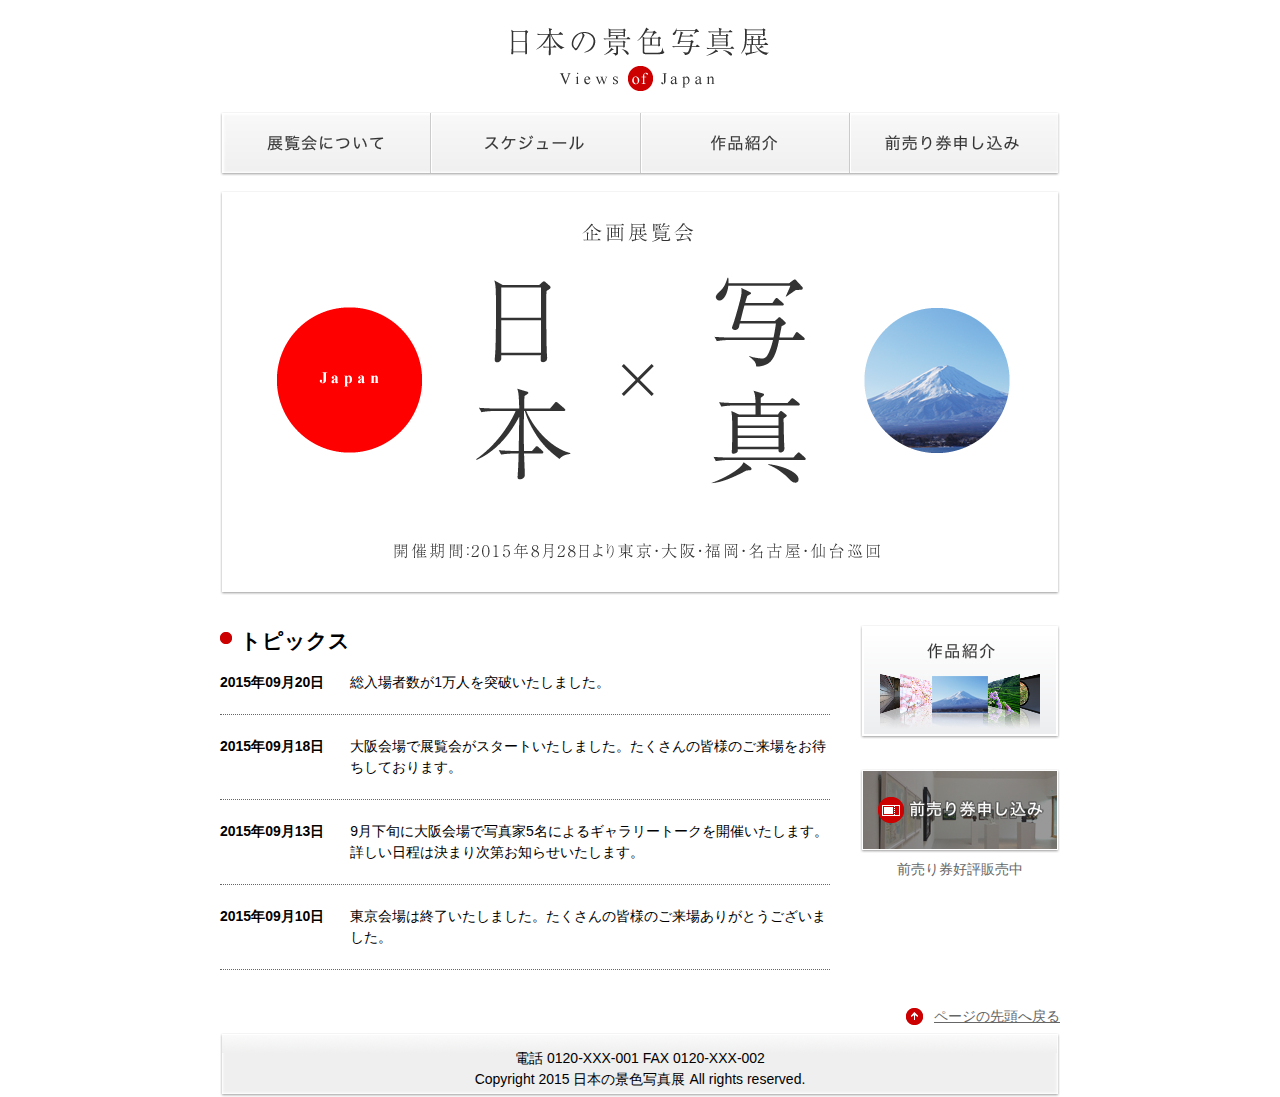
<file: site 2/index.html>
﻿<!DOCTYPE html>
<html lang="ja">

<head>
    <meta charset="UTF-8">
    <title>日本の景色写真展</title>
    <link rel="stylesheet" href="css/style.css">
    <link rel="stylesheet" href="css/responsive.css" media="screen and (max-width: 480px)">
</head>

<body>
    <header id="top">
        <h1><a href="index.html"><img src="images/logo.gif" alt="日本の景色写真展"></a></h1>
    </header>
    <nav>
        <ul>
            <li id="nav_introduction"><a href="introduction.html">展覧会について</a></li>
            <li id="nav_schedule"><a href="schedule.html">スケジュール</a></li>
            <li id="nav_gallery"><a href="gallery.html">作品紹介</a></li>
            <li id="nav_tickets"><a href="tickets.html">前売り券申し込み</a></li>
        </ul>
    </nav>
    <div id="pickup_field">
        <ul>
            <li class="now"><img src="images/pickup1.jpg" alt="「企画展覧会。日本×写真。開催期間2015年8月28日より東京、大阪、福岡、名古屋、仙台巡回"
                    id="pickup1"></li>
            <li><img src="images/pickup2.jpg" alt="全国から集まった写真、約200点展示" id="pickup2"></li>
            <li><img src="images/pickup3.jpg" alt="壁に風景写真が3点掛けられている" id="pickup3"></li>
        </ul>
    </div>
    <div id="contents">
        <div id="main">
            <section id="topics">
                <h2>トピックス</h2>
                <ul>
                    <li><time datetime="2015-09-20">2015年09月20日</time>総入場者数が1万人を突破いたしました。</li>
                    <li><time datetime="2015-09-18">2015年09月18日</time>大阪会場で展覧会がスタートいたしました。たくさんの皆様のご来場をお待ちしております。</li>
                    <li><time datetime="2015-09-13">2015年09月13日</time>9月下旬に大阪会場で写真家5名によるギャラリートークを開催いたします。詳しい日程は決まり次第お知らせいたします。</li>
                    <li><time datetime="2015-09-10">2015年09月10日</time>東京会場は終了いたしました。たくさんの皆様のご来場ありがとうございました。</li>
                </ul>
            </section>
        </div>
        <div id="sub">
            <aside>
                <div class="btn_field">
                    <a href="gallery.html">
                        <p><img src="images/btn_gallery.jpg" alt="作品紹介"></p>
                    </a>
                </div>
                <div class="btn_field">
                    <a href="tickets.html">
                        <dl>
                            <dt><img src="images/btn_tickets.jpg" alt="前売り券申し込み"></dt>
                            <dd>前売り券好評販売中</dd>
                        </dl>
                    </a>
                </div>
            </aside>
        </div>
    </div>
    <footer>
        <p id="pagetop"><a href="#top">ページの先頭へ戻る</a></p>
        <div id="info_field">
            <address>電話 0120-XXX-001 FAX 0120-XXX-002</address>
            <p id="copyright"><small>Copyright 2015 日本の景色写真展 All rights reserved.</small></p>
        </div>
    </footer>
    <script src="js/slideshow.js"></script>
</body>

</html>
</file>
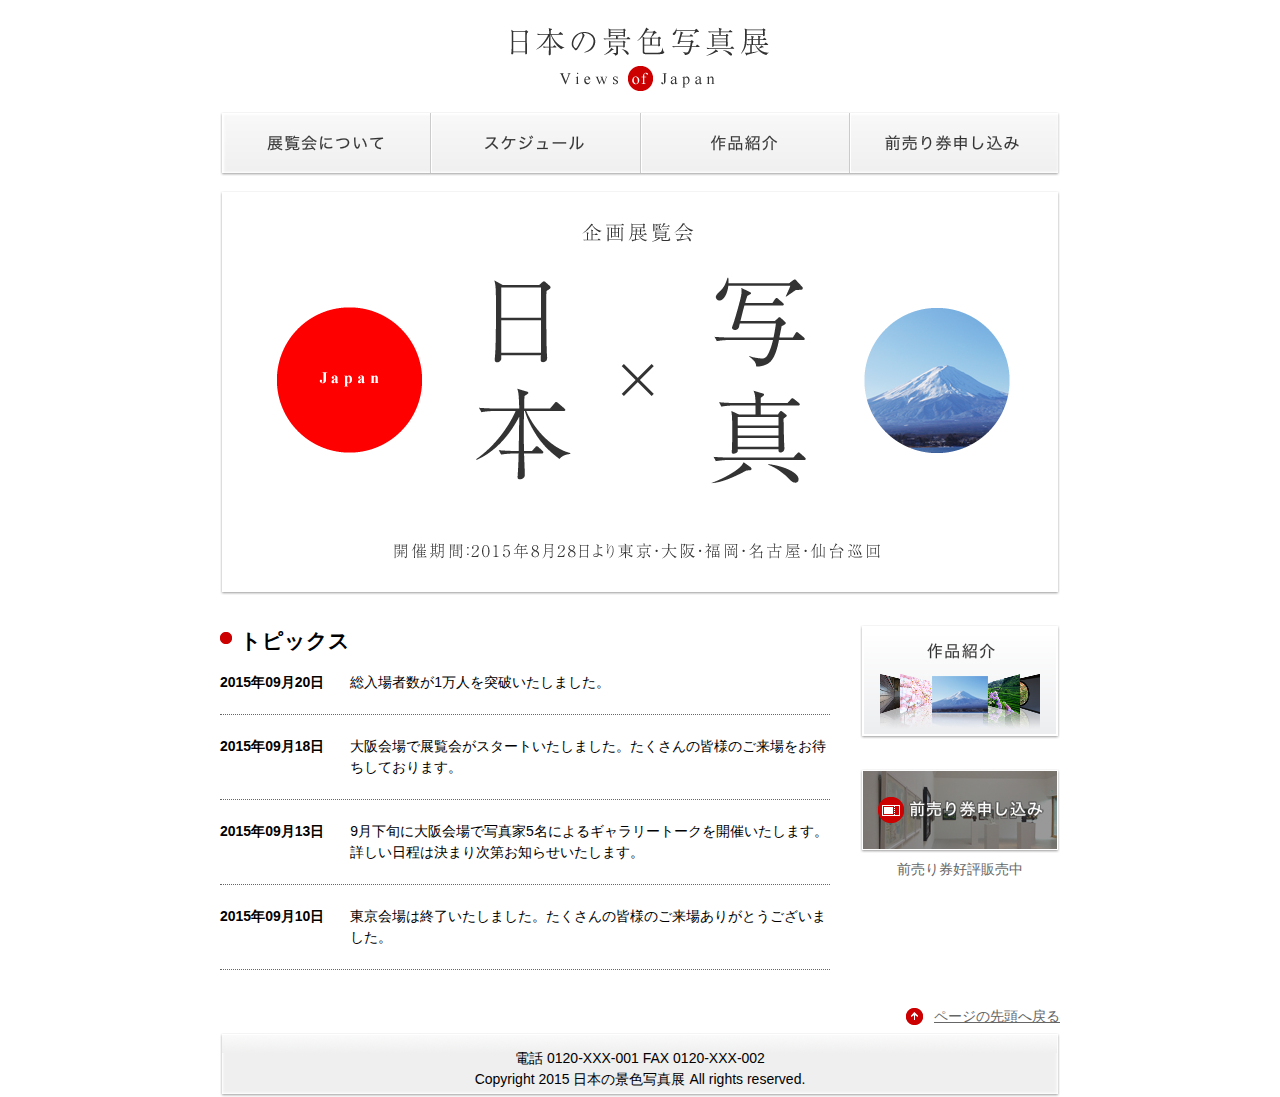
<file: site 4/index.html>
﻿<!DOCTYPE html>
<html lang="ja">

<head>
    <meta charset="UTF-8">
    <title>日本の景色写真展</title>
    <link rel="stylesheet" href="css/style.css">
    <link rel="stylesheet" href="css/responsive.css" media="screen and (max-width: 480px)">
</head>

<body>
    <header id="top">
        <h1><a href="index.html"><img src="images/logo.gif" alt="日本の景色写真展"></a></h1>
    </header>
    <nav>
        <ul>
            <li id="nav_introduction"><a href="introduction.html">展覧会について</a></li>
            <li id="nav_schedule"><a href="schedule.html">スケジュール</a></li>
            <li id="nav_gallery"><a href="gallery.html">作品紹介</a></li>
            <li id="nav_tickets"><a href="tickets.html">前売り券申し込み</a></li>
        </ul>
    </nav>
    <div id="pickup_field">
        <ul>
            <li class="now"><img src="images/pickup1.jpg" alt="「企画展覧会。日本×写真。開催期間2015年8月28日より東京、大阪、福岡、名古屋、仙台巡回"
                    id="pickup1"></li>
            <li><img src="images/pickup2.jpg" alt="全国から集まった写真、約200点展示" id="pickup2"></li>
            <li><img src="images/pickup3.jpg" alt="壁に風景写真が3点掛けられている" id="pickup3"></li>
        </ul>
    </div>
    <div id="contents">
        <div id="main">
            <section id="topics">
                <h2>トピックス</h2>
                <ul>
                    <li><time datetime="2015-09-20">2015年09月20日</time>総入場者数が1万人を突破いたしました。</li>
                    <li><time datetime="2015-09-18">2015年09月18日</time>大阪会場で展覧会がスタートいたしました。たくさんの皆様のご来場をお待ちしております。</li>
                    <li><time datetime="2015-09-13">2015年09月13日</time>9月下旬に大阪会場で写真家5名によるギャラリートークを開催いたします。詳しい日程は決まり次第お知らせいたします。</li>
                    <li><time datetime="2015-09-10">2015年09月10日</time>東京会場は終了いたしました。たくさんの皆様のご来場ありがとうございました。</li>
                </ul>
            </section>
        </div>
        <div id="sub">
            <aside>
                <div class="btn_field">
                    <a href="gallery.html">
                        <p><img src="images/btn_gallery.jpg" alt="作品紹介"></p>
                    </a>
                </div>
                <div class="btn_field">
                    <a href="tickets">
                        <dl>
                            <dt><img src="images/btn_tickets.jpg" alt="前売り券申し込み"></dt>
                            <dd>前売り券好評販売中</dd>
                        </dl>
                    </a>
                </div>
            </aside>
        </div>
    </div>
    <footer>
        <p id="pagetop"><a href="#top">ページの先頭へ戻る</a></p>
        <div id="info_field">
            <address>電話 0120-XXX-001 FAX 0120-XXX-002</address>
            <p id="copyright"><small>Copyright 2015 日本の景色写真展 All rights reserved.</small></p>
        </div>
    </footer>
    <script src="js/slideshow.js"></script>
</body>

</html>
</file>
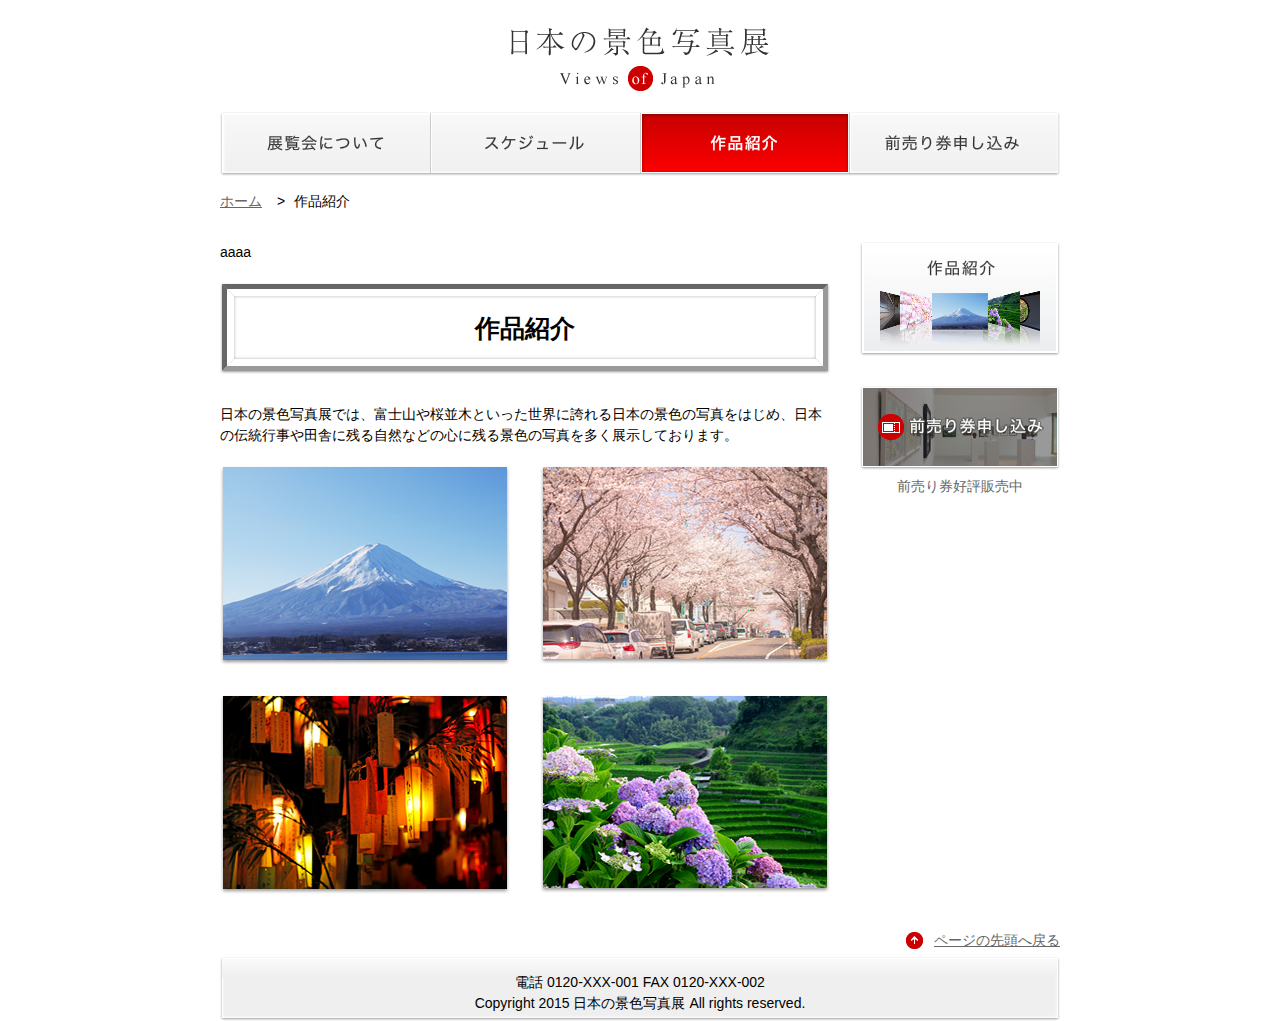
<file: site 2/gallery.html>
﻿<!DOCTYPE html>
<html lang="ja">

<head>
    <meta charset="UTF-8">
    <title>作品紹介｜日本の景色写真展</title>
    <link rel="stylesheet" href="css/style.css">
</head>

<body id="gallery">
    <header id="top">
        <h1><a href="index.html"><img src="images/logo.gif" alt="日本の景色写真展"></a></h1>
    </header>
    <nav>
        <ul>
            <li id="nav_introduction"><a href="introduction.html">展覧会について</a></li>
            <li id="nav_schedule"><a href="schedule.html">スケジュール</a></li>
            <li id="nav_gallery"><a href="gallery.html">作品紹介</a></li>
            <li id="nav_tickets"><a href="tickets.html">前売り券申し込み</a></li>
        </ul>
    </nav>
    <div id="topicpath">
        <ol>
            <li><a href="index.html">ホーム</a>&gt;</li>
            <li>作品紹介</li>
        </ol>
    </div>
    <div id="contents">
        <div id="main">
            <article>
                <p>aaaa</p>
                <h1>作品紹介</h1>
                <p>日本の景色写真展では、富士山や桜並木といった世界に誇れる日本の景色の写真をはじめ、日本の伝統行事や田舎に残る自然などの心に残る景色の写真を多く展示しております。</p>
                <div class="pic_field">
                    <figure><img src="images/pic_gallery1.jpg" alt="遠くに映る富士山"></figure>
                    <figure><img src="images/pic_gallery2.jpg" alt="奥まで続いている桜並木と渋滞"></figure>
                </div>
                <div class="pic_field">
                    <figure><img src="images/pic_gallery3.jpg" alt="笹に付けられた沢山の短冊"></figure>
                    <figure><img src="images/pic_gallery4.jpg" alt="紫陽花越しに見る棚田風景"></figure>
                </div>
            </article>
        </div>
        <div id="sub">
            <aside>
                <div class="btn_field">
                    <a href="gallery.html">
                        <p><img src="images/btn_gallery.jpg" alt="作品紹介"></p>
                    </a>
                </div>
                <div class="btn_field">
                    <a href="tickets.html">
                        <dl>
                            <dt><img src="images/btn_tickets.jpg" alt="前売り券申し込み"></dt>
                            <dd>前売り券好評販売中</dd>
                        </dl>
                    </a>
                </div>
            </aside>
        </div>
    </div>
    <footer>
        <p id="pagetop"><a href="#top">ページの先頭へ戻る</a></p>
        <div id="info_field">
            <address>電話 0120-XXX-001 FAX 0120-XXX-002</address>
            <p id="copyright"><small>Copyright 2015 日本の景色写真展 All rights reserved.</small></p>
        </div>
    </footer>
</body>

</html>
</file>
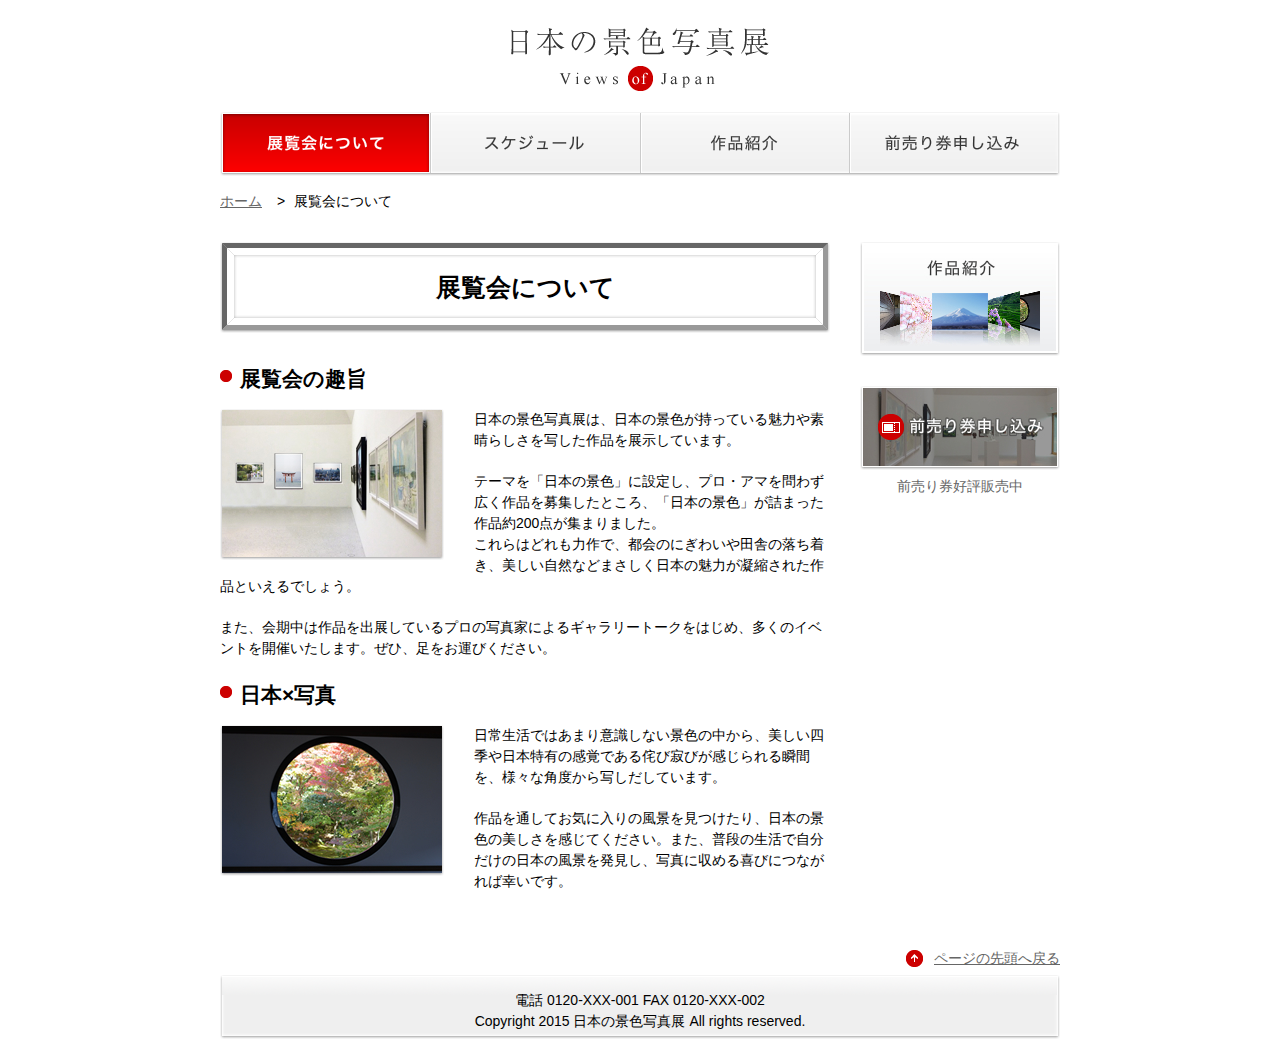
<file: site 2/introduction.html>
﻿<!DOCTYPE html>
<html lang="ja">

<head>
    <meta charset="UTF-8">
    <title>展覧会について｜日本の景色写真展</title>
    <link rel="stylesheet" href="css/style.css">
</head>

<body id="introduction">
    <header id="top">
        <h1><a href="index.html"><img src="images/logo.gif" alt="日本の景色写真展"></a></h1>
    </header>
    <nav>
        <ul>
            <li id="nav_introduction"><a href="introduction.html">展覧会について</a></li>
            <li id="nav_schedule"><a href="schedule.html">スケジュール</a></li>
            <li id="nav_gallery"><a href="gallery.html">作品紹介</a></li>
            <li id="nav_tickets"><a href="tickets.html">前売り券申し込み</a></li>
        </ul>
    </nav>
    <div id="topicpath">
        <ol>
            <li><a href="index.html">ホーム</a>&gt;</li>
            <li>展覧会について</li>
        </ol>
    </div>
    <div id="contents">
        <div id="main">
            <article>
                <h1>展覧会について</h1>
                <section class="sec_field">
                    <h2>展覧会の趣旨</h2>
                    <p><img src="images/pic_introduction1.jpg" alt=""
                            class="pic_left">日本の景色写真展は、日本の景色が持っている魅力や素晴らしさを写した作品を展示しています。</p>
                    <p>テーマを「日本の景色」に設定し、プロ・アマを問わず広く作品を募集したところ、「日本の景色」が詰まった作品約200点が集まりました。<br>これらはどれも力作で、都会のにぎわいや田舎の落ち着き、美しい自然などまさしく日本の魅力が凝縮された作品といえるでしょう。
                    </p>
                    <p>また、会期中は作品を出展しているプロの写真家によるギャラリートークをはじめ、多くのイベントを開催いたします。ぜひ、足をお運びください。</p>
                </section>
                <section id="sec_field">
                    <h2>日本×写真</h2>
                    <p><img src="images/pic_introduction2.jpg" alt=""
                            class="pic_left">日常生活ではあまり意識しない景色の中から、美しい四季や日本特有の感覚である侘び寂びが感じられる瞬間を、様々な角度から写しだしています。</p>
                    <p>作品を通してお気に入りの風景を見つけたり、日本の景色の美しさを感じてください。また、普段の生活で自分だけの日本の風景を発見し、写真に収める喜びにつながれば幸いです。</p>
                </section>
            </article>
        </div>
        <div id="sub">
            <aside>
                <div class="btn_field">
                    <a href="gallery.html">
                        <p><img src="images/btn_gallery.jpg" alt="作品紹介"></p>
                    </a>
                </div>
                <div class="btn_field">
                    <a href="tickets.html">
                        <dl>
                            <dt><img src="images/btn_tickets.jpg" alt="前売り券申し込み"></dt>
                            <dd>前売り券好評販売中</dd>
                        </dl>
                    </a>
                </div>
            </aside>
        </div>
    </div>
    <footer>
        <p id="pagetop"><a href="#top">ページの先頭へ戻る</a></p>
        <div id="info_field">
            <address>電話 0120-XXX-001 FAX 0120-XXX-002</address>
            <p id="copyright"><small>Copyright 2015 日本の景色写真展 All rights reserved.</small></p>
        </div>
    </footer>
</body>

</html>
</file>
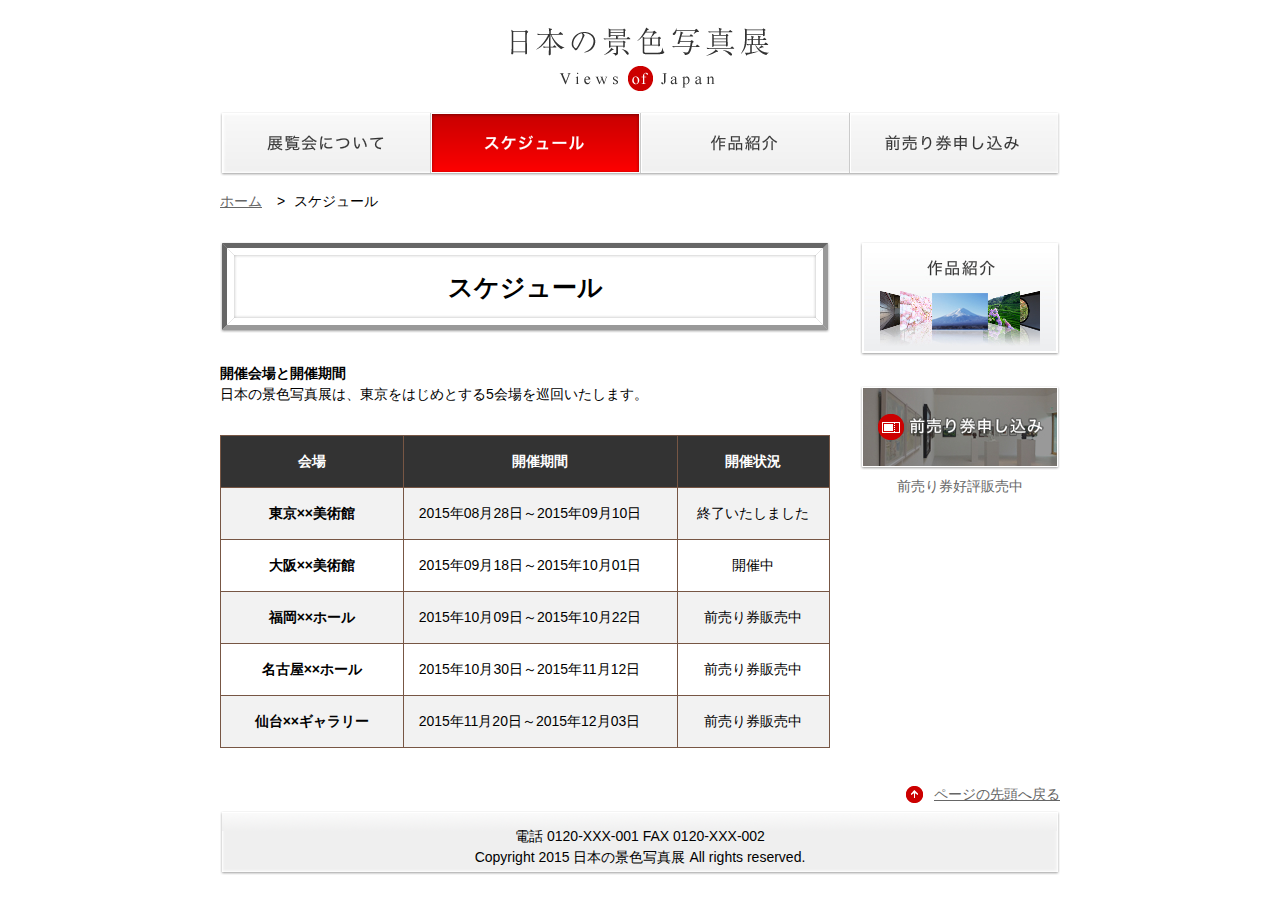
<file: site 2/schedule.html>
﻿<!DOCTYPE html>
<html lang="ja">

<head>
    <meta charset="UTF-8">
    <title>スケジュール｜日本の景色写真展</title>
    <link rel="stylesheet" href="css/style.css">
</head>

<body id="schedule">
    <header id="top">
        <h1><a href="index.html"><img src="images/logo.gif" alt="日本の景色写真展"></a></h1>
    </header>
    <nav>
        <ul>
            <li id="nav_introduction"><a href="introduction.html">展覧会について</a></li>
            <li id="nav_schedule"><a href="schedule.html">スケジュール</a></li>
            <li id="nav_gallery"><a href="gallery.html">作品紹介</a></li>
            <li id="nav_tickets"><a href="tickets.html">前売り券申し込み</a></li>
        </ul>
    </nav>
    <div id="topicpath">
        <ol>
            <li><a href="index.html">ホーム</a>&gt;</li>
            <li>スケジュール</li>
        </ol>
    </div>
    <div id="contents">
        <div id="main">
            <article>
                <h1>スケジュール</h1>
                <table>
                    <caption>
                        <strong>開催会場と開催期間</strong>
                        <p>日本の景色写真展は、東京をはじめとする5会場を巡回いたします。</p>
                    </caption>
                    <thead>
                        <tr>
                            <th scope="col">会場</th>
                            <th scope="col">開催期間</th>
                            <th scope="col">開催状況</th>
                        </tr>
                    </thead>
                    <tbody>
                        <tr>
                            <th scope="row">東京××美術館</th>
                            <td>2015年08月28日～2015年09月10日</td>
                            <td>終了いたしました</td>
                        </tr>
                        <tr>
                            <th scope="row">大阪××美術館</th>
                            <td>2015年09月18日～2015年10月01日</td>
                            <td>開催中</td>
                        </tr>
                        <tr>
                            <th scope="row">福岡××ホール</th>
                            <td>2015年10月09日～2015年10月22日</td>
                            <td>前売り券販売中</td>
                        </tr>
                        <tr>
                            <th scope="row">名古屋××ホール</th>
                            <td>2015年10月30日～2015年11月12日</td>
                            <td>前売り券販売中</td>
                        </tr>
                        <tr>
                            <th scope="row">仙台××ギャラリー</th>
                            <td>2015年11月20日～2015年12月03日</td>
                            <td>前売り券販売中</td>
                        </tr>
                    </tbody>
                </table>
            </article>
        </div>
        <div id="sub">
            <aside>
                <div class="btn_field">
                    <a href="gallery.html">
                        <p><img src="images/btn_gallery.jpg" alt="作品紹介"></p>
                    </a>
                </div>
                <div class="btn_field">
                    <a href="tickets.html">
                        <dl>
                            <dt><img src="images/btn_tickets.jpg" alt="前売り券申し込み"></dt>
                            <dd>前売り券好評販売中</dd>
                        </dl>
                    </a>
                </div>
            </aside>
        </div>
    </div>
    <footer>
        <p id="pagetop"><a href="#top">ページの先頭へ戻る</a></p>
        <div id="info_field">
            <address>電話 0120-XXX-001 FAX 0120-XXX-002</address>
            <p id="copyright"><small>Copyright 2015 日本の景色写真展 All rights reserved.</small></p>
        </div>
    </footer>
</body>

</html>
</file>
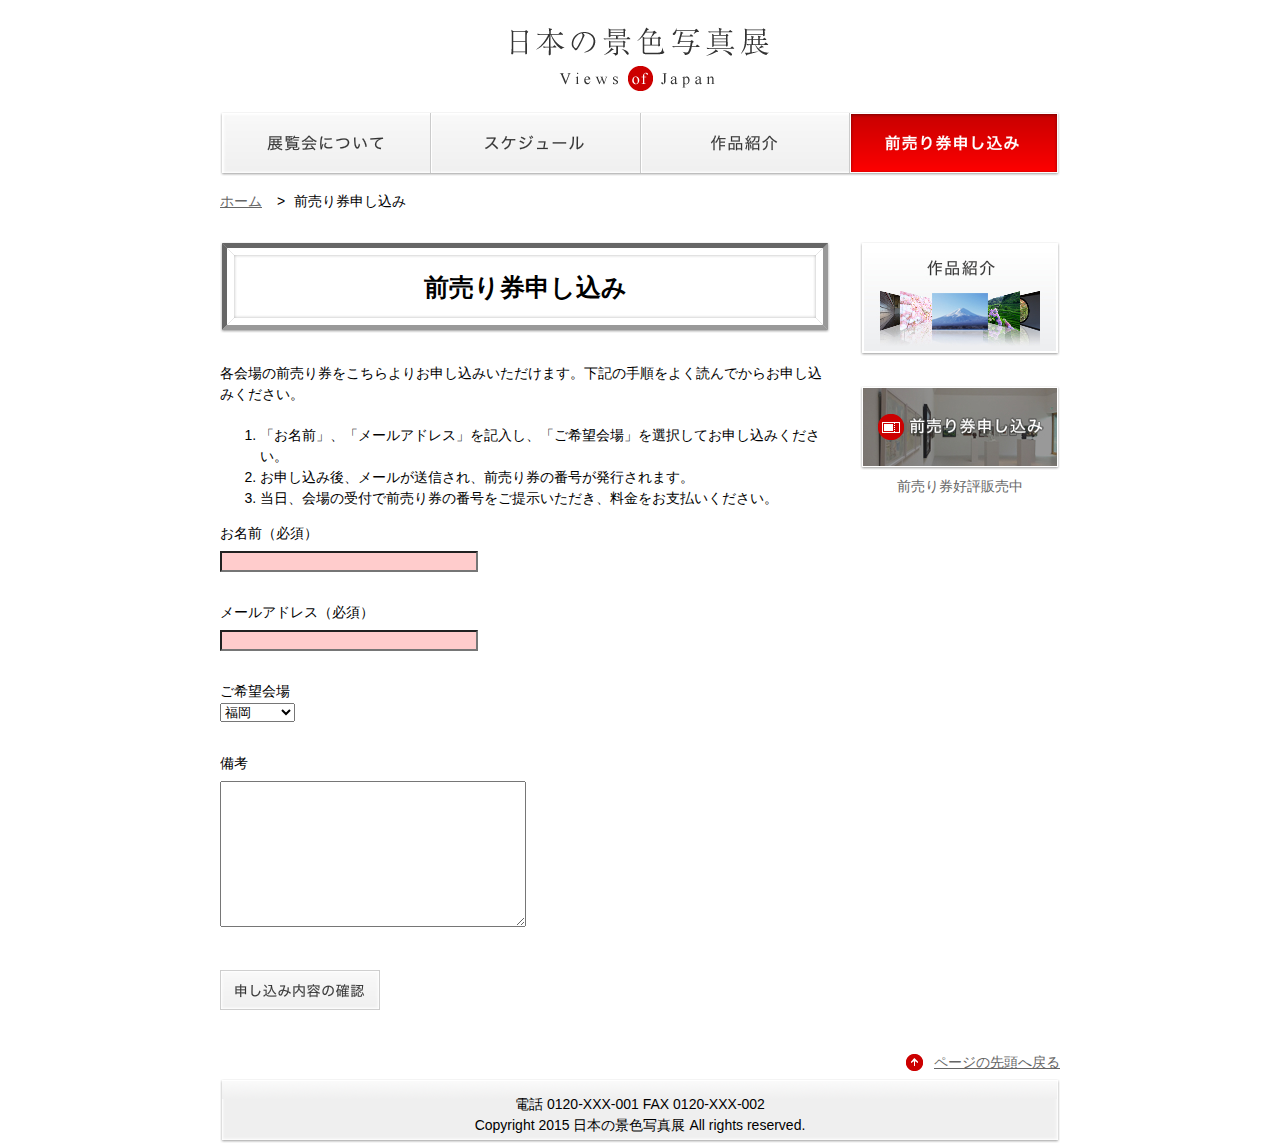
<file: site 2/tickets.html>
﻿<!DOCTYPE html>
<html lang="ja">

<head>
    <meta charset="UTF-8">
    <title>前売り券申し込み｜日本の景色写真展</title>
    <link rel="stylesheet" href="css/style.css">
</head>

<body id="tickets">
    <header id="top">
        <h1><a href="index.html"><img src="images/logo.gif" alt="日本の景色写真展"></a></h1>
    </header>
    <nav>
        <ul>
            <li id="nav_introduction"><a href="introduction.html">展覧会について</a></li>
            <li id="nav_schedule"><a href="schedule.html">スケジュール</a></li>
            <li id="nav_gallery"><a href="gallery.html">作品紹介</a></li>
            <li id="nav_tickets"><a href="tickets.html">前売り券申し込み</a></li>
        </ul>
    </nav>
    <div id="topicpath">
        <ol>
            <li><a href="index.html">ホーム</a>&gt;</li>
            <li>前売り券申し込み</li>
        </ol>
    </div>
    <div id="contents">
        <div id="main">
            <article>
                <h1>前売り券申し込み</h1>
                <p>各会場の前売り券をこちらよりお申し込みいただけます。下記の手順をよく読んでからお申し込みください。</p>
                <ol>
                    <li>「お名前」、「メールアドレス」を記入し、「ご希望会場」を選択してお申し込みください。</li>
                    <li>お申し込み後、メールが送信され、前売り券の番号が発行されます。</li>
                    <li>当日、会場の受付で前売り券の番号をご提示いただき、料金をお支払いください。</li>
                </ol>
                <form action="#">
                    <p><label for="name">お名前（必須）</label><br>
                    <input type="text" name="name" id="name" required></p>
                    <p><label for="mailaddress">メールアドレス（必須）</label><br>
                    <input type="mailaddress" name="mailaddress" id="mailaddress" required></p>
                    <p><label for="pref">ご希望会場</label><br>
                    <select name="pref" id="pref">
                        <option value="2">福岡</option>
                        <option value="3">名古屋</option>
                        <option value="4">仙台</option>
                    </select></p>
                    <p><label for="freespace">備考</label><br>
                    <textarea name="freespace" id="freespace"></textarea></p>
                    <input type="image" src="images/form_button.png" alt="申し込み内容の確認">
                </form>
            </article>
        </div>
        <div id="sub">
            <aside>
                <div class="btn_field">
                    <a href="gallery.html">
                        <p><img src="images/btn_gallery.jpg" alt="作品紹介"></p>
                    </a>
                </div>
                <div class="btn_field">
                    <a href="tickets.html">
                        <dl>
                            <dt><img src="images/btn_tickets.jpg" alt="前売り券申し込み"></dt>
                            <dd>前売り券好評販売中</dd>
                        </dl>
                    </a>
                </div>
            </aside>
        </div>
    </div>
    <footer>
        <p id="pagetop"><a href="#top">ページの先頭へ戻る</a></p>
        <div id="info_field">
            <address>電話 0120-XXX-001 FAX 0120-XXX-002</address>
            <p id="copyright"><small>Copyright 2015 日本の景色写真展 All rights reserved.</small></p>
        </div>
    </footer>
</body>

</html>
</file>
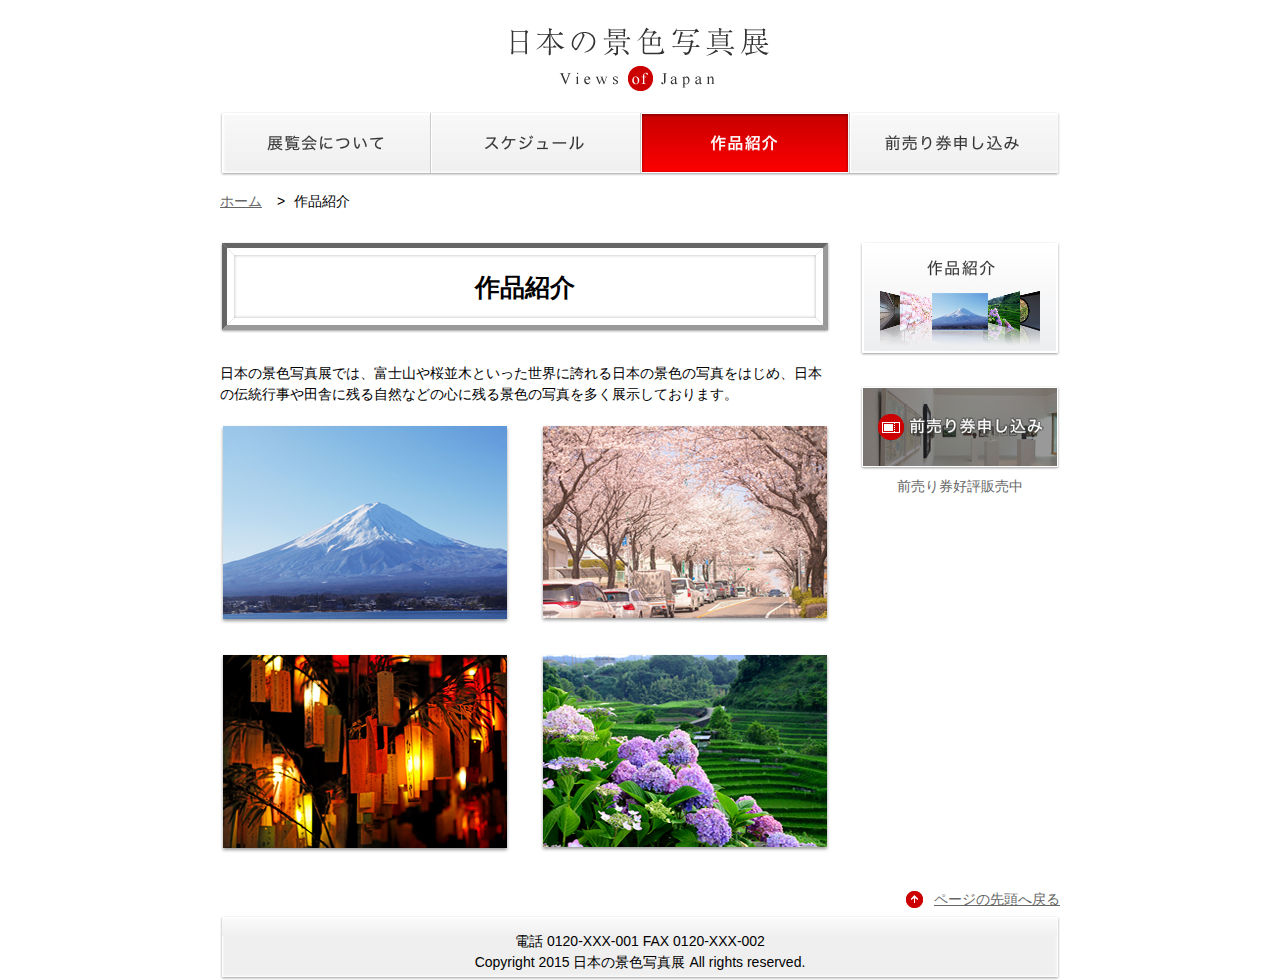
<file: site 3/gallery.html>
﻿<!DOCTYPE html>
<html lang="ja">

<head>
    <meta charset="UTF-8">
    <title>作品紹介｜日本の景色写真展</title>
    <link rel="stylesheet" href="css/style.css">
</head>

<body id="gallery">
    <header id="top">
        <h1><a href="index.html"><img src="images/logo.gif" alt="日本の景色写真展"></a></h1>
    </header>
    <nav>
        <ul>
            <li id="nav_introduction"><a href="introduction.html">展覧会について</a></li>
            <li id="nav_schedule"><a href="schedule.html">スケジュール</a></li>
            <li id="nav_gallery"><a href="gallery.html">作品紹介</a></li>
            <li id="nav_tickets"><a href="tickets.html">前売り券申し込み</a></li>
        </ul>
    </nav>
    <div id="topicpath">
        <ol>
            <li><a href="index.html">ホーム</a>&gt;</li>
            <li>作品紹介</li>
        </ol>
    </div>
    <div id="contents">
        <div id="main">
            <article>
                <h1>作品紹介</h1>
                <p>日本の景色写真展では、富士山や桜並木といった世界に誇れる日本の景色の写真をはじめ、日本の伝統行事や田舎に残る自然などの心に残る景色の写真を多く展示しております。</p>
                <div class="pic_field">
                    <figure><img src="images/pic_gallery1.jpg" alt="遠くに映る富士山"></figure>
                    <figure><img src="images/pic_gallery2.jpg" alt="奥まで続いている桜並木と渋滞"></figure>
                </div>
                <div class="pic_field">
                    <figure><img src="images/pic_gallery3.jpg" alt="笹に付けられた沢山の短冊"></figure>
                    <figure><img src="images/pic_gallery4.jpg" alt="紫陽花越しに見る棚田風景"></figure>
                </div>
            </article>
        </div>
        <div id="sub">
            <aside>
                <div class="btn_field">
                    <a href="gallery.html">
                        <p><img src="images/btn_gallery.jpg" alt="作品紹介"></p>
                    </a>
                </div>
                <div class="btn_field">
                    <a href="tickets.html">
                        <dl>
                            <dt><img src="images/btn_tickets.jpg" alt="前売り券申し込み"></dt>
                            <dd>前売り券好評販売中</dd>
                        </dl>
                    </a>
                </div>
            </aside>
        </div>
    </div>
    <footer>
        <p id="pagetop"><a href="#top">ページの先頭へ戻る</a></p>
        <div id="info_field">
            <address>電話 0120-XXX-001 FAX 0120-XXX-002</address>
            <p id="copyright"><small>Copyright 2015 日本の景色写真展 All rights reserved.</small></p>
        </div>
    </footer>
</body>

</html>
</file>
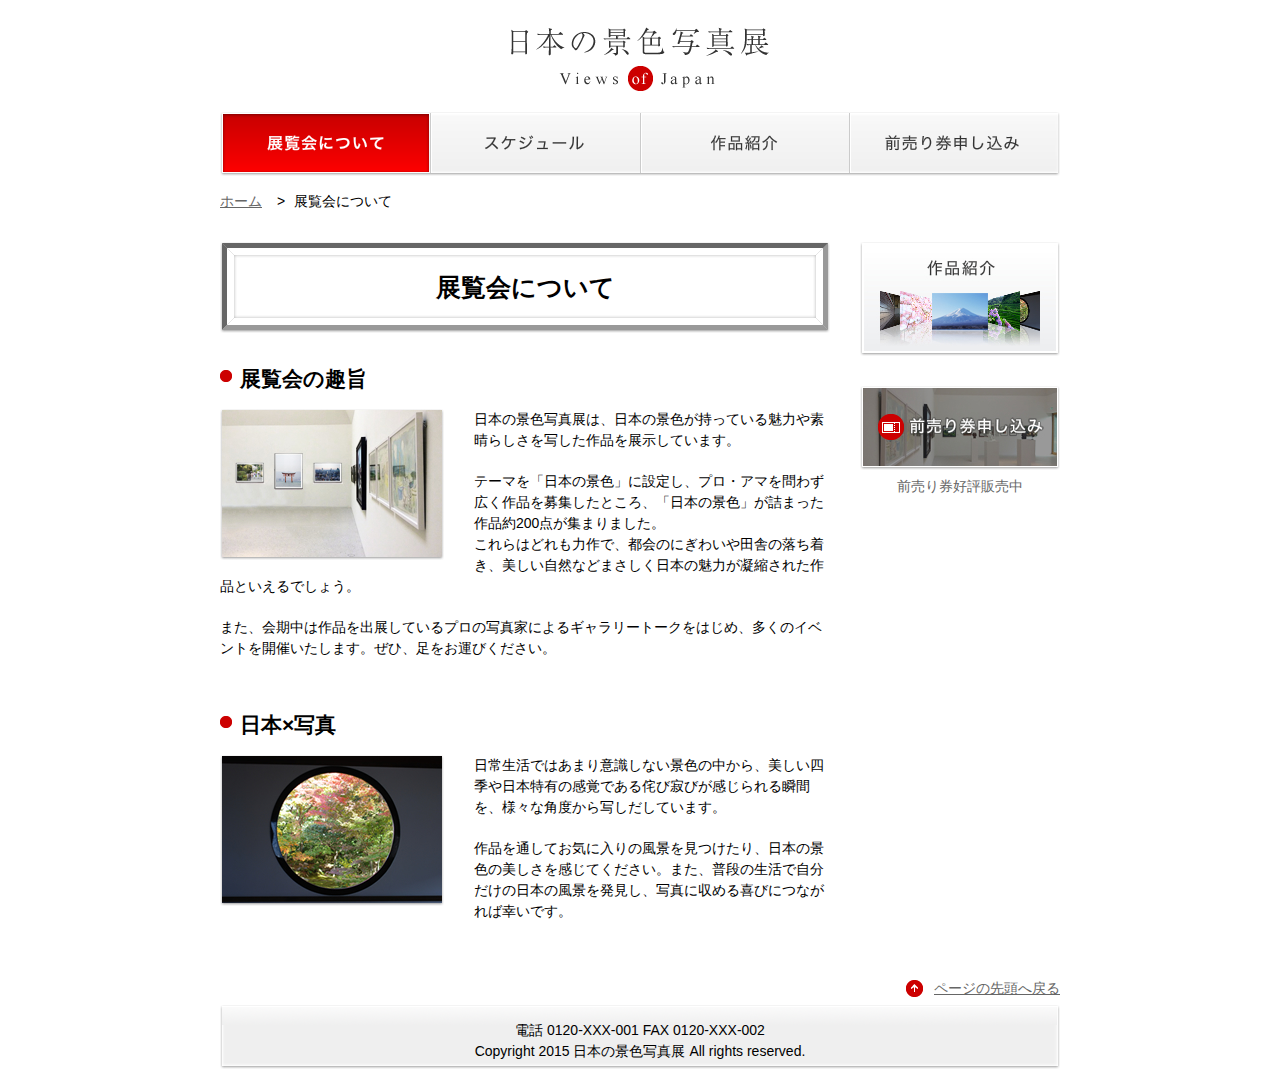
<file: site 3/introduction.html>
﻿<!DOCTYPE html>
<html lang="ja">

<head>
    <meta charset="UTF-8">
    <title>展覧会について｜日本の景色写真展</title>
    <link rel="stylesheet" href="css/style.css">
</head>

<body id="introduction">
    <header id="top">
        <h1><a href="index.html"><img src="images/logo.gif" alt="日本の景色写真展"></a></h1>
    </header>
    <nav>
        <ul>
            <li id="nav_introduction"><a href="introduction.html">展覧会について</a></li>
            <li id="nav_schedule"><a href="schedule.html">スケジュール</a></li>
            <li id="nav_gallery"><a href="gallery.html">作品紹介</a></li>
            <li id="nav_tickets"><a href="tickets.html">前売り券申し込み</a></li>
        </ul>
    </nav>
    <div id="topicpath">
        <ol>
            <li><a href="index.html">ホーム</a>&gt;</li>
            <li>展覧会について</li>
        </ol>
    </div>
    <div id="contents">
        <div id="main">
            <article>
                <h1>展覧会について</h1>
                <section class="sec_field">
                    <h2>展覧会の趣旨</h2>
                    <p><img src="images/pic_introduction1.jpg" alt=""
                            class="pic_left">日本の景色写真展は、日本の景色が持っている魅力や素晴らしさを写した作品を展示しています。</p>
                    <p>テーマを「日本の景色」に設定し、プロ・アマを問わず広く作品を募集したところ、「日本の景色」が詰まった作品約200点が集まりました。<br>これらはどれも力作で、都会のにぎわいや田舎の落ち着き、美しい自然などまさしく日本の魅力が凝縮された作品といえるでしょう。
                    </p>
                    <p>また、会期中は作品を出展しているプロの写真家によるギャラリートークをはじめ、多くのイベントを開催いたします。ぜひ、足をお運びください。</p>
                </section>
                <section class="sec_field">
                    <h2>日本×写真</h2>
                    <p><img src="images/pic_introduction2.jpg" alt=""
                            class="pic_left">日常生活ではあまり意識しない景色の中から、美しい四季や日本特有の感覚である侘び寂びが感じられる瞬間を、様々な角度から写しだしています。</p>
                    <p>作品を通してお気に入りの風景を見つけたり、日本の景色の美しさを感じてください。また、普段の生活で自分だけの日本の風景を発見し、写真に収める喜びにつながれば幸いです。</p>
                </section>
            </article>
        </div>
        <div id="sub">
            <aside>
                <div class="btn_field">
                    <a href="gallery.html">
                        <p><img src="images/btn_gallery.jpg" alt="作品紹介"></p>
                    </a>
                </div>
                <div class="btn_field">
                    <a href="tickets.html">
                        <dl>
                            <dt><img src="images/btn_tickets.jpg" alt="前売り券申し込み"></dt>
                            <dd>前売り券好評販売中</dd>
                        </dl>
                    </a>
                </div>
            </aside>
        </div>
    </div>
    <footer>
        <p id="pagetop"><a href="#top">ページの先頭へ戻る</a></p>
        <div id="info_field">
            <address>電話 0120-XXX-001 FAX 0120-XXX-002</address>
            <p id="copyright"><small>Copyright 2015 日本の景色写真展 All rights reserved.</small></p>
        </div>
    </footer>
</body>

</html>
</file>
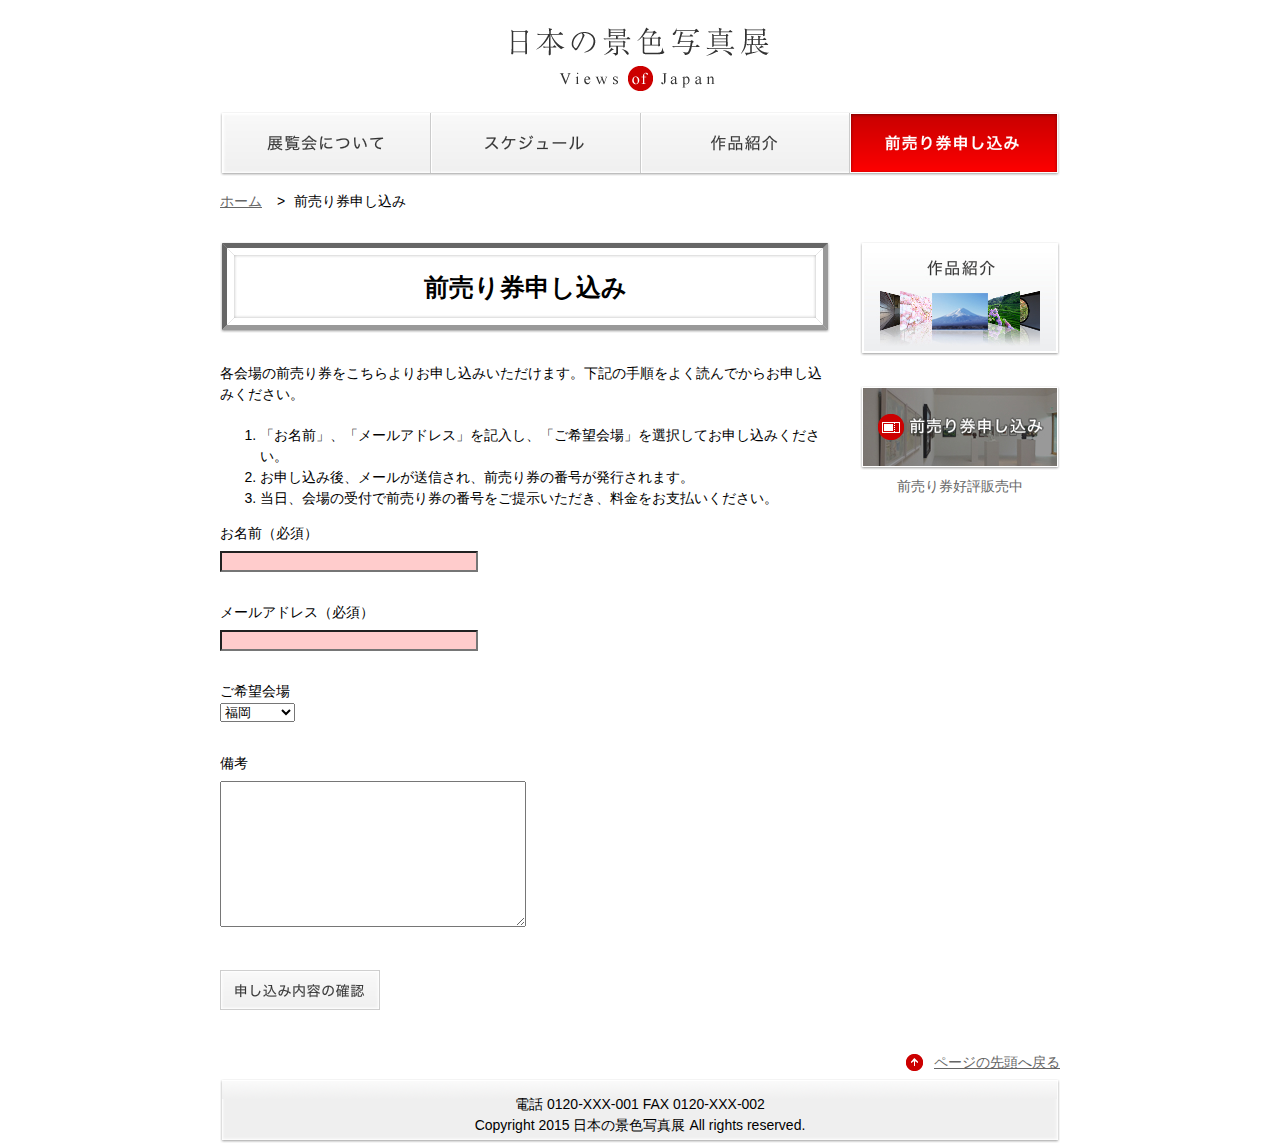
<file: site 3/tickets.html>
﻿<!DOCTYPE html>
<html lang="ja">

<head>
    <meta charset="UTF-8">
    <title>前売り券申し込み｜日本の景色写真展</title>
    <link rel="stylesheet" href="css/style.css">
</head>

<body id="tickets">
    <header id="top">
        <h1><a href="index.html"><img src="images/logo.gif" alt="日本の景色写真展"></a></h1>
    </header>
    <nav>
        <ul>
            <li id="nav_introduction"><a href="introduction.html">展覧会について</a></li>
            <li id="nav_schedule"><a href="schedule.html">スケジュール</a></li>
            <li id="nav_gallery"><a href="gallery.html">作品紹介</a></li>
            <li id="nav_tickets"><a href="tickets.html">前売り券申し込み</a></li>
        </ul>
    </nav>
    <div id="topicpath">
        <ol>
            <li><a href="index.html">ホーム</a>&gt;</li>
            <li>前売り券申し込み</li>
        </ol>
    </div>
    <div id="contents">
        <div id="main">
            <article>
                <h1>前売り券申し込み</h1>
                <p>各会場の前売り券をこちらよりお申し込みいただけます。下記の手順をよく読んでからお申し込みください。</p>
                <ol>
                    <li>「お名前」、「メールアドレス」を記入し、「ご希望会場」を選択してお申し込みください。</li>
                    <li>お申し込み後、メールが送信され、前売り券の番号が発行されます。</li>
                    <li>当日、会場の受付で前売り券の番号をご提示いただき、料金をお支払いください。</li>
                </ol>
                <form action="#">
                    <p><label for="name">お名前（必須）</label><br>
                    <input type="text" name="name" id="name" required></p>
                    <p><label for="mailaddress">メールアドレス（必須）</label><br>
                    <input type="email" name="mailaddress" id="mailaddress" required></p>
                    <p><label for="pref">ご希望会場</label><br>
                    <select name="pref" id="pref">
                        <option value="2">福岡</option>
                        <option value="3">名古屋</option>
                        <option value="4">仙台</option>
                    </select></p>
                    <p><label for="freespace">備考</label><br>
                    <textarea name="freespace" id="freespace"></textarea></p>
                    <input type="image" src="images/form_button.png" alt="申し込み内容の確認">
                </form>
            </article>
        </div>
        <div id="sub">
            <aside>
                <div class="btn_field">
                    <a href="gallery.html">
                        <p><img src="images/btn_gallery.jpg" alt="作品紹介"></p>
                    </a>
                </div>
                <div class="btn_field">
                    <a href="tickets.html">
                        <dl>
                            <dt><img src="images/btn_tickets.jpg" alt="前売り券申し込み"></dt>
                            <dd>前売り券好評販売中</dd>
                        </dl>
                    </a>
                </div>
            </aside>
        </div>
    </div>
    <footer>
        <p id="pagetop"><a href="#top">ページの先頭へ戻る</a></p>
        <div id="info_field">
            <address>電話 0120-XXX-001 FAX 0120-XXX-002</address>
            <p id="copyright"><small>Copyright 2015 日本の景色写真展 All rights reserved.</small></p>
        </div>
    </footer>
</body>

</html>
</file>
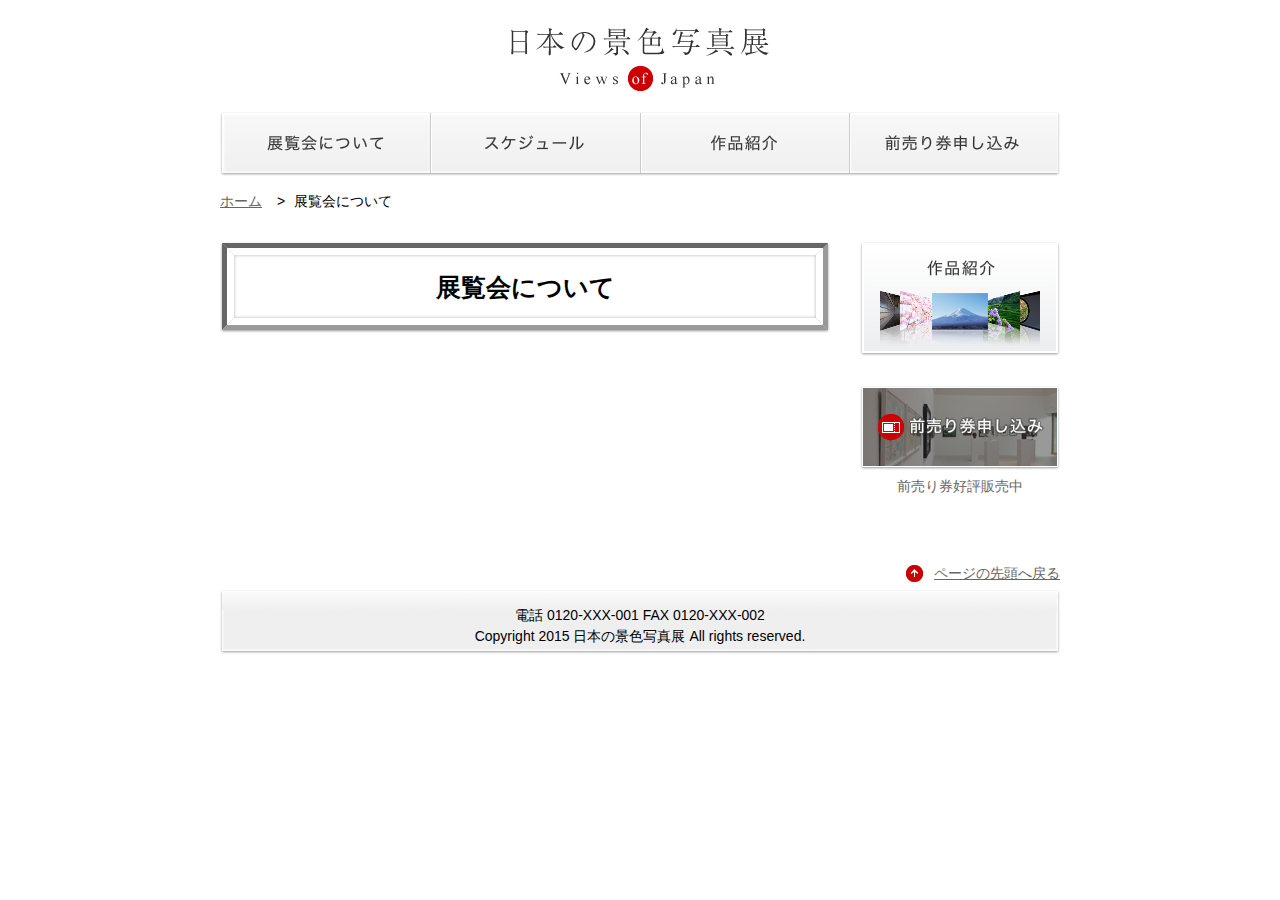
<file: site 4/base.html>
﻿<!DOCTYPE html>
<html lang="ja">

<head>
    <meta charset="UTF-8">
    <title>展覧会について｜日本の景色写真展</title>
    <link rel="stylesheet" href="css/style.css">
</head>

<body>
    <header id="top">
        <h1><a href="index.html"></a><img src="images/logo.gif" alt="日本の景色写真展"></h1>
    </header>
    <nav>
        <ul>
            <li id="nav_introduction"><a href="introduction.html">展覧会について</a></li>
            <li id="nav_schedule"><a href="schedule.html">スケジュール</a></li>
            <li id="nav_gallery"><a href="gallery.html">作品紹介</a></li>
            <li id="nav_tickets"><a href="tickets.html">前売り券申し込み</a></li>
        </ul>
    </nav>
    <div id="topicpath">
        <ol>
            <li><a href="index.html">ホーム</a>&gt;</li>
            <li>展覧会について</li>
        </ol>
    </div>
    <div id="contents">
        <div id="main">
            <article>
                <h1>展覧会について</h1>
            </article>
        </div>
        <div id="sub">
            <aside>
                <div class="btn_field">
                    <a href="gallery.html">
                        <p><img src="images/btn_gallery.jpg" alt="作品紹介"></p>
                    </a>
                </div>
                <div class="btn_field">
                    <a href="tickets">
                        <dl>
                            <dt><img src="images/btn_tickets.jpg" alt="前売り券申し込み"></dt>
                            <dd>前売り券好評販売中</dd>
                        </dl>
                    </a>
                </div>
            </aside>
        </div>
    </div>
    <footer>
        <p id="pagetop"><a href="#top">ページの先頭へ戻る</a></p>
        <div id="info_field">
            <address>電話 0120-XXX-001 FAX 0120-XXX-002</address>
            <p id="copyright"><small>Copyright 2015 日本の景色写真展 All rights reserved.</small></p>
        </div>
    </footer>
</body>

</html>
</file>
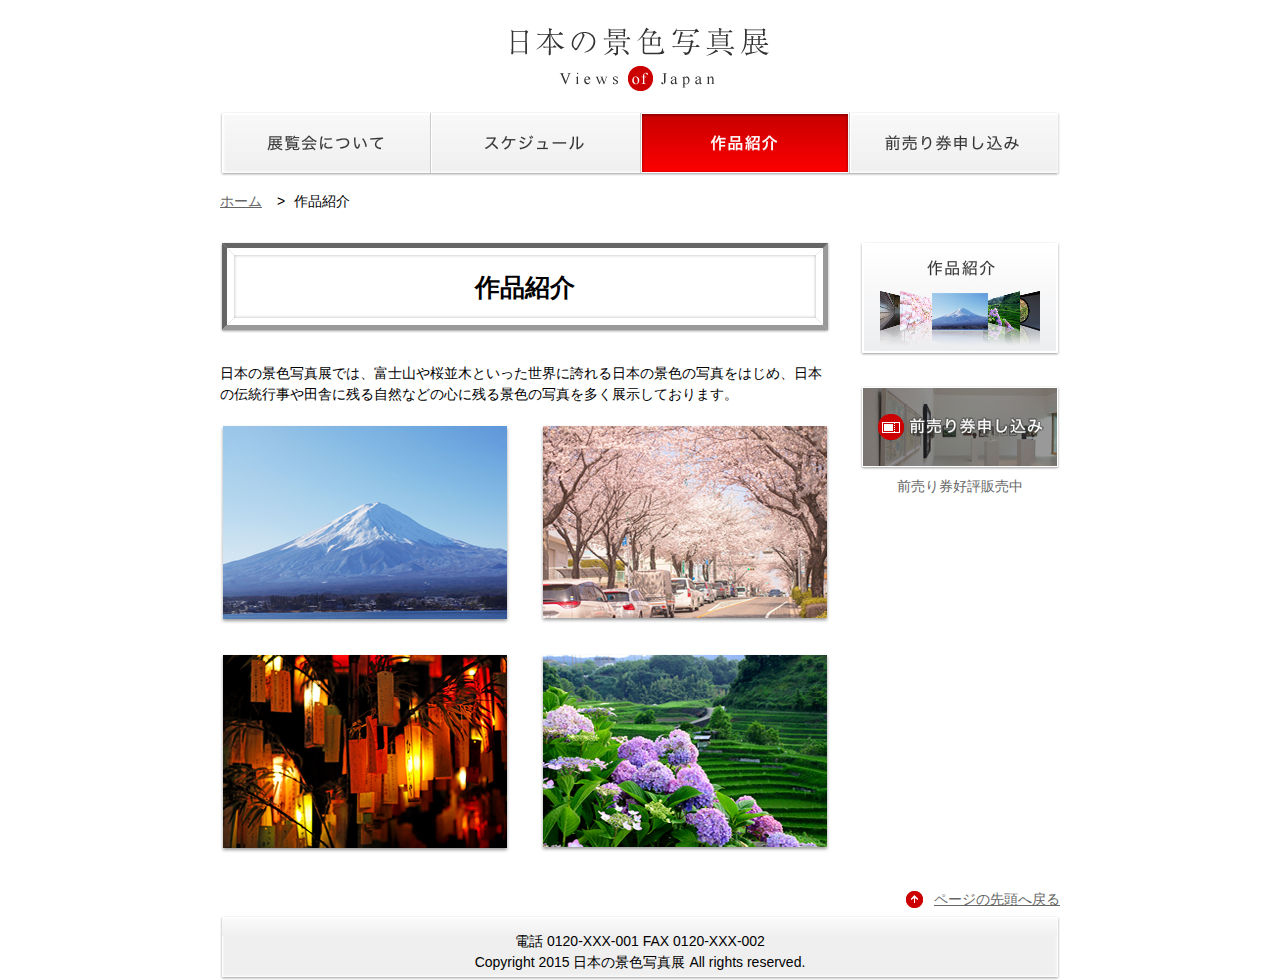
<file: site 4/gallery.html>
﻿<!DOCTYPE html>
<html lang="ja">

<head>
    <meta charset="UTF-8">
    <title>作品紹介｜日本の景色写真展</title>
    <link rel="stylesheet" href="css/style.css">
</head>

<body id="gallery">
    <header id="top">
        <h1><a href="index.html"><img src="images/logo.gif" alt="日本の景色写真展"></a></h1>
    </header>
    <nav>
        <ul>
            <li id="nav_introduction"><a href="introduction.html">展覧会について</a></li>
            <li id="nav_schedule"><a href="schedule.html">スケジュール</a></li>
            <li id="nav_gallery"><a href="gallery.html">作品紹介</a></li>
            <li id="nav_tickets"><a href="tickets.html">前売り券申し込み</a></li>
        </ul>
    </nav>
    <div id="topicpath">
        <ol>
            <li><a href="index.html">ホーム</a>&gt;</li>
            <li>作品紹介</li>
        </ol>
    </div>
    <div id="contents">
        <div id="main">
            <article>
                <h1>作品紹介</h1>
                <p>日本の景色写真展では、富士山や桜並木といった世界に誇れる日本の景色の写真をはじめ、日本の伝統行事や田舎に残る自然などの心に残る景色の写真を多く展示しております。</p>
                <div class="pic_field">
                    <figure><img src="images/pic_gallery1.jpg" alt="遠くに映る富士山"></figure>
                    <figure><img src="images/pic_gallery2.jpg" alt="奥まで続いている桜並木と渋滞"></figure>
                </div>
                <div class="pic_field">
                    <figure><img src="images/pic_gallery3.jpg" alt="笹に付けられた沢山の短冊"></figure>
                    <figure><img src="images/pic_gallery4.jpg" alt="紫陽花越しに見る棚田風景"></figure>
                </div>
            </article>
        </div>
        <div id="sub">
            <aside>
                <div class="btn_field">
                    <a href="gallery.html">
                        <p><img src="images/btn_gallery.jpg" alt="作品紹介"></p>
                    </a>
                </div>
                <div class="btn_field">
                    <a href="tickets">
                        <dl>
                            <dt><img src="images/btn_tickets.jpg" alt="前売り券申し込み"></dt>
                            <dd>前売り券好評販売中</dd>
                        </dl>
                    </a>
                </div>
            </aside>
        </div>
    </div>
    <footer>
        <p id="pagetop"><a href="#top">ページの先頭へ戻る</a></p>
        <div id="info_field">
            <address>電話 0120-XXX-001 FAX 0120-XXX-002</address>
            <p id="copyright"><small>Copyright 2015 日本の景色写真展 All rights reserved.</small></p>
        </div>
    </footer>
</body>

</html>
</file>
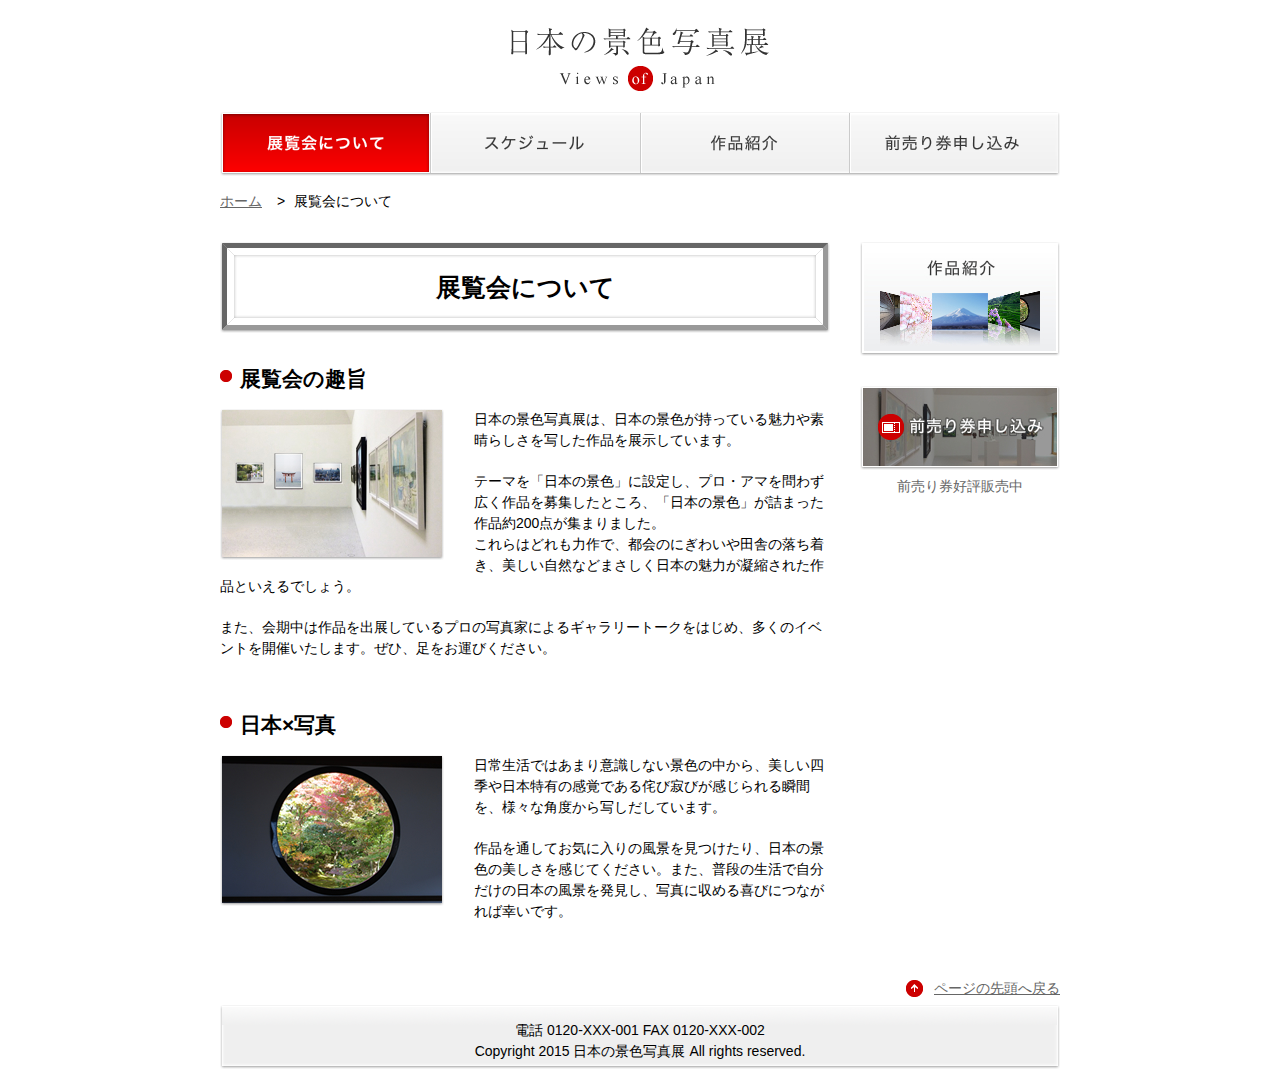
<file: site 4/introduction.html>
﻿<!DOCTYPE html>
<html lang="ja">

<head>
    <meta charset="UTF-8">
    <title>展覧会について｜日本の景色写真展</title>
    <link rel="stylesheet" href="css/style.css">
</head>

<body id="introduction">
    <header id="top">
        <h1><a href="index.html"><img src="images/logo.gif" alt="日本の景色写真展"></a></h1>
    </header>
    <nav>
        <ul>
            <li id="nav_introduction"><a href="introduction.html">展覧会について</a></li>
            <li id="nav_schedule"><a href="schedule.html">スケジュール</a></li>
            <li id="nav_gallery"><a href="gallery.html">作品紹介</a></li>
            <li id="nav_tickets"><a href="tickets.html">前売り券申し込み</a></li>
        </ul>
    </nav>
    <div id="topicpath">
        <ol>
            <li><a href="index.html">ホーム</a>&gt;</li>
            <li>展覧会について</li>
        </ol>
    </div>
    <div id="contents">
        <div id="main">
            <article>
                <h1>展覧会について</h1>
                <section class="sec_field">
                    <h2>展覧会の趣旨</h2>
                    <p><img src="images/pic_introduction1.jpg" alt=""
                            class="pic_left">日本の景色写真展は、日本の景色が持っている魅力や素晴らしさを写した作品を展示しています。</p>
                    <p>テーマを「日本の景色」に設定し、プロ・アマを問わず広く作品を募集したところ、「日本の景色」が詰まった作品約200点が集まりました。<br>これらはどれも力作で、都会のにぎわいや田舎の落ち着き、美しい自然などまさしく日本の魅力が凝縮された作品といえるでしょう。
                    </p>
                    <p>また、会期中は作品を出展しているプロの写真家によるギャラリートークをはじめ、多くのイベントを開催いたします。ぜひ、足をお運びください。</p>
                </section>
                <section class="sec_field">
                    <h2>日本×写真</h2>
                    <p><img src="images/pic_introduction2.jpg" alt=""
                            class="pic_left">日常生活ではあまり意識しない景色の中から、美しい四季や日本特有の感覚である侘び寂びが感じられる瞬間を、様々な角度から写しだしています。</p>
                    <p>作品を通してお気に入りの風景を見つけたり、日本の景色の美しさを感じてください。また、普段の生活で自分だけの日本の風景を発見し、写真に収める喜びにつながれば幸いです。</p>
                </section>
            </article>
        </div>
        <div id="sub">
            <aside>
                <div class="btn_field">
                    <a href="gallery.html">
                        <p><img src="images/btn_gallery.jpg" alt="作品紹介"></p>
                    </a>
                </div>
                <div class="btn_field">
                    <a href="tickets">
                        <dl>
                            <dt><img src="images/btn_tickets.jpg" alt="前売り券申し込み"></dt>
                            <dd>前売り券好評販売中</dd>
                        </dl>
                    </a>
                </div>
            </aside>
        </div>
    </div>
    <footer>
        <p id="pagetop"><a href="#top">ページの先頭へ戻る</a></p>
        <div id="info_field">
            <address>電話 0120-XXX-001 FAX 0120-XXX-002</address>
            <p id="copyright"><small>Copyright 2015 日本の景色写真展 All rights reserved.</small></p>
        </div>
    </footer>
</body>

</html>
</file>
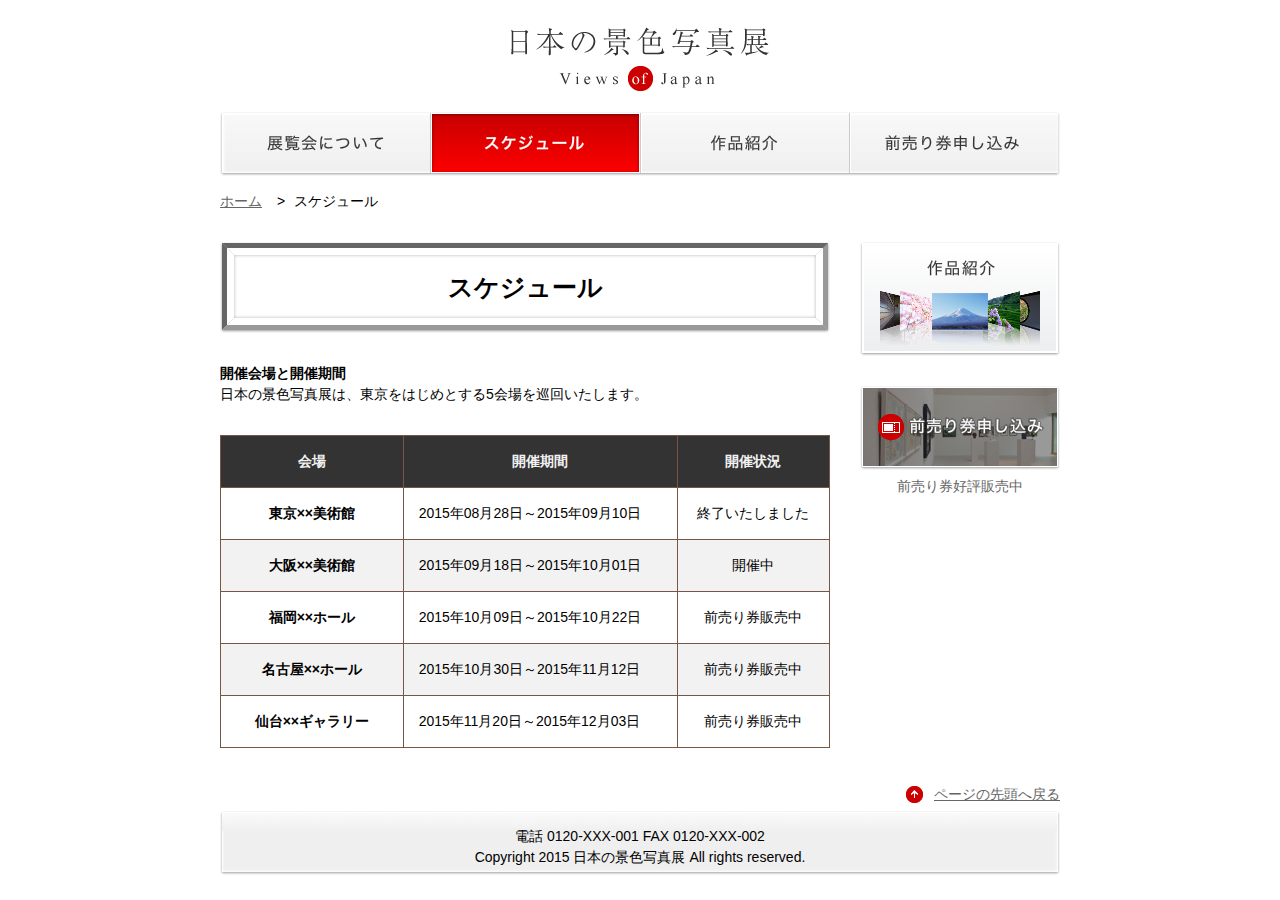
<file: site 4/schedule.html>
﻿<!DOCTYPE html>
<html lang="ja">

<head>
    <meta charset="UTF-8">
    <title>スケジュール｜日本の景色写真展</title>
    <link rel="stylesheet" href="css/style.css">
</head>

<body id="schedule">
    <header id="top">
        <h1><a href="index.html"><img src="images/logo.gif" alt="日本の景色写真展"></a></h1>
    </header>
    <nav>
        <ul>
            <li id="nav_introduction"><a href="introduction.html">展覧会について</a></li>
            <li id="nav_schedule"><a href="schedule.html">スケジュール</a></li>
            <li id="nav_gallery"><a href="gallery.html">作品紹介</a></li>
            <li id="nav_tickets"><a href="tickets.html">前売り券申し込み</a></li>
        </ul>
    </nav>
    <div id="topicpath">
        <ol>
            <li><a href="index.html">ホーム</a>&gt;</li>
            <li>スケジュール</li>
        </ol>
    </div>
    <div id="contents">
        <div id="main">
            <article>
                <h1>スケジュール</h1>
                <table>
                    <caption>
                        <strong>開催会場と開催期間</strong>
                        <p>日本の景色写真展は、東京をはじめとする5会場を巡回いたします。</p>
                    </caption>
                    <thead>
                        <tr>
                            <th scope="col">会場</th>
                            <th scope="col">開催期間</th>
                            <th scope="col">開催状況</th>
                        </tr>
                    </thead>
                    <tbody>
                        <tr>
                            <th scope="row">東京××美術館</th>
                            <td>2015年08月28日～2015年09月10日</td>
                            <td>終了いたしました</td>
                        </tr>
                        <tr>
                            <th scope="row">大阪××美術館</th>
                            <td>2015年09月18日～2015年10月01日</td>
                            <td>開催中</td>
                        </tr>
                        <tr>
                            <th scope="row">福岡××ホール</th>
                            <td>2015年10月09日～2015年10月22日</td>
                            <td>前売り券販売中</td>
                        </tr>
                        <tr>
                            <th scope="row">名古屋××ホール</th>
                            <td>2015年10月30日～2015年11月12日</td>
                            <td>前売り券販売中</td>
                        </tr>
                        <tr>
                            <th scope="row">仙台××ギャラリー</th>
                            <td>2015年11月20日～2015年12月03日</td>
                            <td>前売り券販売中</td>
                        </tr>
                    </tbody>
                </table>
            </article>
        </div>
        <div id="sub">
            <aside>
                <div class="btn_field">
                    <a href="gallery.html">
                        <p><img src="images/btn_gallery.jpg" alt="作品紹介"></p>
                    </a>
                </div>
                <div class="btn_field">
                    <a href="tickets">
                        <dl>
                            <dt><img src="images/btn_tickets.jpg" alt="前売り券申し込み"></dt>
                            <dd>前売り券好評販売中</dd>
                        </dl>
                    </a>
                </div>
            </aside>
        </div>
    </div>
    <footer>
        <p id="pagetop"><a href="#top">ページの先頭へ戻る</a></p>
        <div id="info_field">
            <address>電話 0120-XXX-001 FAX 0120-XXX-002</address>
            <p id="copyright"><small>Copyright 2015 日本の景色写真展 All rights reserved.</small></p>
        </div>
    </footer>
</body>

</html>
</file>
<file: site 2/css/style.css>
@charset "utf-8";

/* 基本レイアウト ここから↓ */
@import url(../css/common.css);

body {
    line-height: 150%;
}
header, nav, #topicpath, #contents, footer {
    width: 840px;
    margin-left: auto;
    margin-right: auto;
}
nav {
    margin-bottom: 15px;
}
nav ul {
    list-style-type: none;
    margin: 0;
    padding-left: 0;
    overflow: hidden;
}
nav ul li {
    width: 210px;
    float: left;
}
nav ul li a {
    display: block;
    height: 0;
    padding-top: 64px;
}
nav ul li#nav_introduction a {
    background-image: url(../images/btn_navigation1.png);
}
nav ul li#nav_schedule a {
    background-image: url(../images/btn_navigation2.png);
}
nav ul li#nav_gallery a {
    background-image: url(../images/btn_navigation3.png);
}
nav ul li#nav_tickets a {
    background-image: url(../images/btn_navigation4.png);
}
#main {
    width: 610px;
    margin-right: 30px;
    float: left;
}
#sub {
    width: 200px;
    float: right;
}
#main h1 {
    margin: 0 0 30px 0;
    padding: 35px 20px 35px 20px;
    background-image: url(../images/h1_top.png),url(../images/h1_bottom.png);
    background-repeat: no-repeat,no-repeat;
    background-position: center top,center bottom;
    font-size: 175%;
    text-align: center;
}
#introduction #nav_introduction a, #schedule #nav_schedule a, #gallery #nav_gallery a, #tickets #nav_tickets a, nav ul li a:hover {
    background-position: 0 -64px;
}
/* 基本レイアウト ここまで↑ */

/* トップページ ここから↓ */
#topics ul {
    list-style-type: none;
    margin: 0;
    padding-left: 0;
}
#topics ul li {
    margin-top: 1.5em;
    padding: 0 0 1.5em 9.3em;
    border-bottom: 1px dotted #666666;
    text-indent: -9.3em;
}

/* トップページ ここまで↑ */

/* 「展覧会について」ページ ここから↓ */
.sec_field {
    margin-top: 30px;
    overflow: hidden;
}
.sec_field:last-child {
    margin-bottom: 0;
}

/* 「展覧会について」ページ ここまで↑ */

/* 「スケジュール」ページ ここから↓ */
table thead tr {
    background-color: #333333;
    color: #ffffff;
}
table tbody tr:nth-child(odd) {
    background-color: #f2f2f2;
}
/* 「スケジュール」ページ ここまで↑ */

/* 「作品紹介」ページ ここから↓ */
.pic_field figure {
    width: 290px;
    margin: 0 30px 0 0;
    float: left;
}
.pic_field figure:last-child {
    margin-right: 0;
}
/* 「作品紹介」ページ ここまで↑ */

/* 「前売り券申し込み」ページ ここから↓ */
input[required]  {
    width: 250px;
    background-color: #ffcccc;
}
/* 「前売り券申し込み」ページ ここまで↑ */
</file>
<file: site 2/css/responsive.css>
@charset "utf-8";

header, nav, #pickup_field, #contents, footer {
	width: 451px;
}
#pickup_field {
	height: 217px;
}
#pickup_field ul li img {
	width: 450px;
}
#main, #topics h2, #topics ul li {
	width: auto;
	margin: 0;
	float: none;
}
nav ul li#nav_introduction, nav ul li#nav_schedule, nav ul li#nav_gallery, nav ul li#nav_tickets {
	width: 225px;
}
nav ul li#nav_introduction a, nav ul li#nav_schedule a, nav ul li#nav_gallery a, nav ul li#nav_tickets a {
	height: auto;
	margin: 1px;
	padding-top: 7px;
	padding-bottom: 7px;
	border: 1px solid #666666;
	background: none;
	font-size: 14px;
	text-decoration: none;
	text-align: center;

}
nav ul li#nav_introduction a:hover, nav ul li#nav_schedule a:hover, nav ul li#nav_gallery a:hover, nav ul li#nav_tickets a:hover {
	background-color: #c62222;
	color: #ffffff;
}
#main {
	margin-bottom: 20px;
	padding: 0;
}
#sub {
	margin-left: 10px;
	float: none;
}
footer #info_field {
	height: auto;
	padding: 10px;
	background: none;
	background-color: #f4f4f4;
}
footer address {
	width: auto;
}
#topics ul li {
	margin-top: 20px;
	padding: 0 0 20px 0;
	text-indent: 0;
}
#topics ul li time {
	width: auto;
	display: block;
	margin-bottom: 10px;
}
</file>
<file: site 4/css/style.css>
@charset "utf-8";

/* 基本レイアウト ここから↓ */

@import url(../css/common.css);

body {
    line-height: 150%;
}
header, nav, #topicpath, #contents, footer {
    width: 840px;
    margin-left: auto;
    margin-right: auto;
}
nav {
    margin-bottom: 15px;
}
nav ul {
    list-style-type: none;
    margin: 0;
    padding-left: 0;
    overflow: hidden;
}
nav ul li {
    width: 210px;
    float: left;
}
nav ul li a {
    display: block;
    height: 0;
    padding-top: 64px;
}
nav ul li#nav_introduction a {
    background-image: url(../images/btn_navigation1.png);
}
nav ul li#nav_schedule a {
    background-image: url(../images/btn_navigation2.png);
}
nav ul li#nav_gallery a {
    background-image: url(../images/btn_navigation3.png);
}
nav ul li#nav_tickets a {
    background-image: url(../images/btn_navigation4.png);
}
#main {
    width: 610px;
    margin-right: 30px;
    float: left;
}
#sub {
    width: 200px;
    float: right;
}
#main h1 {
    margin: 0 0 30px 0;
    padding: 35px 20px 35px 20px;
    background-image: url(../images/h1_top.png),url(../images/h1_bottom.png);
    background-repeat: no-repeat,no-repeat;
    background-position: center top,center bottom;
    font-size: 175%;
    text-align: center;
}
#introduction #nav_introduction a, #schedule #nav_schedule a, #gallery #nav_gallery a, #tickets #nav_tickets a, nav ul li a:hover {
    background-position: 0 -64px;
}
/* 基本レイアウト ここまで↑ */

/* トップページ ここから↓ */
#topics ul {
    list-style-type: none;
    margin: 0;
    padding-left: 0;
}
#topics ul li {
    margin-top: 1.5em;
    padding: 0 0 1.5em 9.3em;
    border-bottom: 1px dotted #666666;
    text-indent: -9.3em;
}

/* トップページ ここまで↑ */

/* 「展覧会について」ページ ここから↓ */
.sec_field {
    margin-top: 30px;
    overflow: hidden;
}
.sec_field:last-child {
    margin-bottom: 0;
}
/* 「展覧会について」ページ ここまで↑ */

/* 「スケジュール」ページ ここから↓ */
table thead tr {
    background-color: #333333;
    color: #f2f2f2;
}
table tbody tr:nth-child(even) {
    background-color: #f2f2f2;
}
/* 「スケジュール」ページ ここまで↑ */

/* 「作品紹介」ページ ここから↓ */
.pic_field figure {
    width: 290px;
    margin: 0 30px 0 0;
    float: left;
}
.pic_field figure:last-child {
    margin-right: 0;
}
/* 「作品紹介」ページ ここまで↑ */

/* 「前売り券申し込み」ページ ここから↓ */
input[required] {
    width: 250px;
    background-color: #ffcccc;
}
/* 「前売り券申し込み」ページ ここまで↑ */
</file>
<file: site 4/css/responsive.css>
@charset "utf-8";

header, nav, #pickup_field, #contents, footer {
	width: 451px;
}
#pickup_field {
	height: 217px;
}
#pickup_field ul li img {
	width: 450px;
}
#main, #topics h2, #topics ul li {
	width: auto;
	margin: 0;
	float: none;
}
nav ul li#nav_introduction, nav ul li#nav_schedule, nav ul li#nav_gallery, nav ul li#nav_tickets {
	width: 225px;
}
nav ul li#nav_introduction a, nav ul li#nav_schedule a, nav ul li#nav_gallery a, nav ul li#nav_tickets a {
	height: auto;
	margin: 1px;
	padding-top: 7px;
	padding-bottom: 7px;
	border: 1px solid #666666;
	background: none;
	font-size: 14px;
	text-decoration: none;
	text-align: center;

}
nav ul li#nav_introduction a:hover, nav ul li#nav_schedule a:hover, nav ul li#nav_gallery a:hover, nav ul li#nav_tickets a:hover {
	background-color: #c62222;
	color: #ffffff;
}
#main {
	margin-bottom: 20px;
	padding: 0;
}
#sub {
	margin-left: 10px;
	float: none;
}
footer #info_field {
	height: auto;
	padding: 10px;
	background: none;
	background-color: #f4f4f4;
}
footer address {
	width: auto;
}
#topics ul li {
	margin-top: 20px;
	padding: 0 0 20px 0;
	text-indent: 0;
}
#topics ul li time {
	width: auto;
	display: block;
	margin-bottom: 10px;
}
</file>
<file: site 3/css/style.css>
@charset "utf-8";

/* 基本レイアウト ここから↓ */
@import url(../css/common.css);

body {
    line-height: 150%;
}
header, nav, #topicpath, #contents, footer {
    width: 840px;
    margin-left: auto;
    margin-right: auto;
}
nav {
    margin-bottom: 15px;
}
nav ul {
    list-style-type: none;
    margin: 0;
    padding-left: 0;
    overflow: hidden;
}
nav ul li {
    width: 210px;
    float: left;
}
nav ul li a {
    display: block;
    height: 0;
    padding-top: 64px;
}
nav ul li#nav_introduction a {
    background-image: url(../images/btn_navigation1.png);
}
nav ul li#nav_schedule a {
    background-image: url(../images/btn_navigation2.png);
}
nav ul li#nav_gallery a {
    background-image: url(../images/btn_navigation3.png);
}
nav ul li#nav_tickets a {
    background-image: url(../images/btn_navigation4.png);
}
#main {
    width: 610px;
    margin-right: 30px;
    float: left;
}
#sub {
    width: 200px;
    float: right;
}
#main h1 {
    margin: 0 0 30px 0;
    padding: 35px 20px 35px 20px;
    background-image: url(../images/h1_top.png),url(../images/h1_bottom.png);
    background-repeat: no-repeat,no-repeat;
    background-position: center top,center bottom;
    font-size: 175%;
    text-align: center;
}
#introduction #nav_introduction a, #schedule #nav_schedule a, #gallery #nav_gallery a, #tickets #nav_tickets a, nav ul li a:hover {
    background-position: 0 -64px;
}
/* 基本レイアウト ここまで↑ */

/* トップページ ここから↓ */
#topics ul {
    list-style-type: none;
    margin: 0;
    padding-left: 0;
}
#topics ul li {
    margin-top: 1.5em;
    padding: 0 0 1.5em 9.3em;
    border-bottom: 1px dotted #666666;
    text-indent: -9.3em;
}

/* トップページ ここまで↑ */

/* 「展覧会について」ページ ここから↓ */
.sec_field {
    margin-top: 30px;
    overflow: hidden;
}
.sec_field:last-child {
    margin-bottom: 0;
}
/* 「展覧会について」ページ ここまで↑ */

/* 「スケジュール」ページ ここから↓ */
table thead tr {
    background-color: #333333;
    color: #ffffff;
}
table tbody tr:nth-child(even) {
    background-color: #f2f2f2;
}
/* 「スケジュール」ページ ここまで↑ */

/* 「作品紹介」ページ ここから↓ */
.pic_field figure {
    width: 290px;
    margin: 0 30px 0 0;
    float: left;
}
.pic_field figure:last-child {
    margin-right: 0;
}
/* 「作品紹介」ページ ここまで↑ */

/* 「前売り券申し込み」ページ ここから↓ */
input[required] {
    width: 250px;
    background-color: #ffcccc;
}
/* 「前売り券申し込み」ページ ここまで↑ */
</file>
